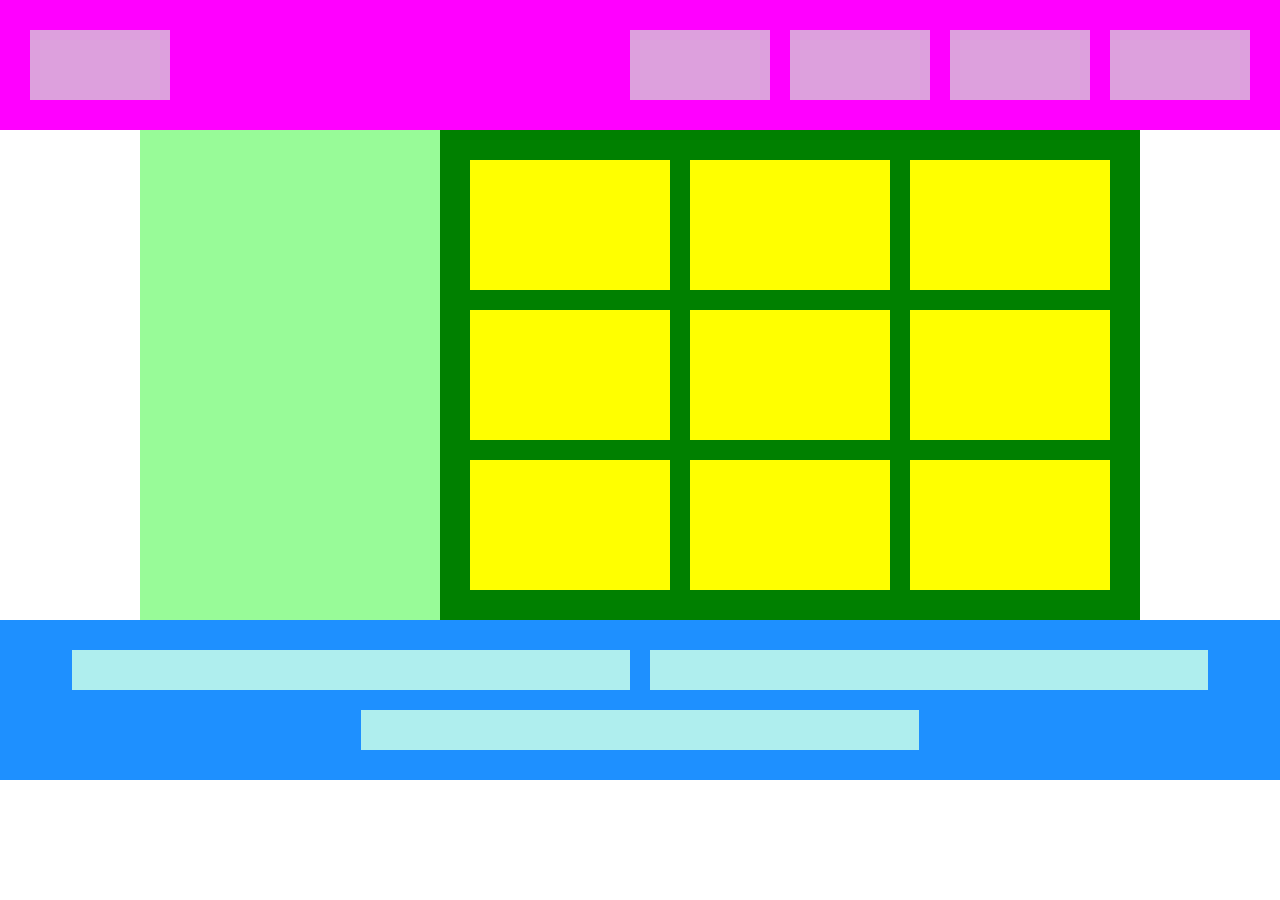
<file: flex.html>
<!DOCTYPE html>
<html lang="ja">
  <head>
    <meta charset="UTF-8"/>
    <link rel="stylesheet" href="styleflex.css"/>
    <title>chapter flex</title>
  </head>
  <body>
    <header>
      <div></div>
      <div></div>
      <div></div>
      <div></div>
      <div></div>
    </header>
    <main>
      <div class="sidebar"></div>
      <div class="main-contents">
        <div></div>
        <div></div>
        <div></div>
        <div></div>
        <div></div>
        <div></div>
        <div></div>
        <div></div>
        <div></div>
      </div>
    </main>
    <footer>
      <div></div>
      <div></div>
      <div></div>
    </footer>
  </body>
</html>
</file>
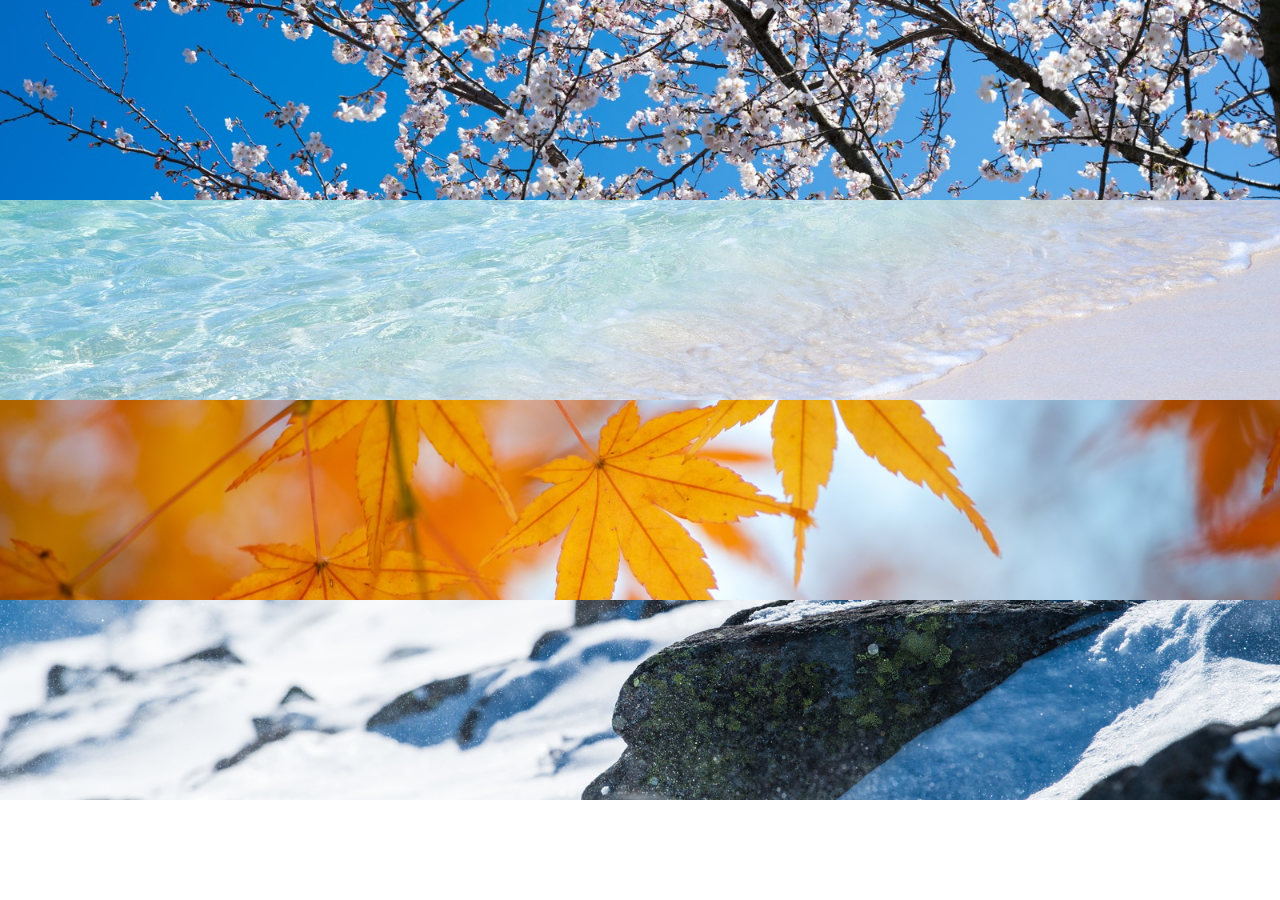
<file: index6.html>
<!DOCTYPE html>
<html lang="ja">
  <head>
    <meta charset="UTF-8"/>
    <link rel="stylesheet" href="style6.css">
    <title>chapter6</title>
  </head>
  <body>
    <div class="box1"></div>
    <div class="box2"></div>
    <div class="box3"></div>
    <div class="box4"></div>
  </body>
</html>
</file>
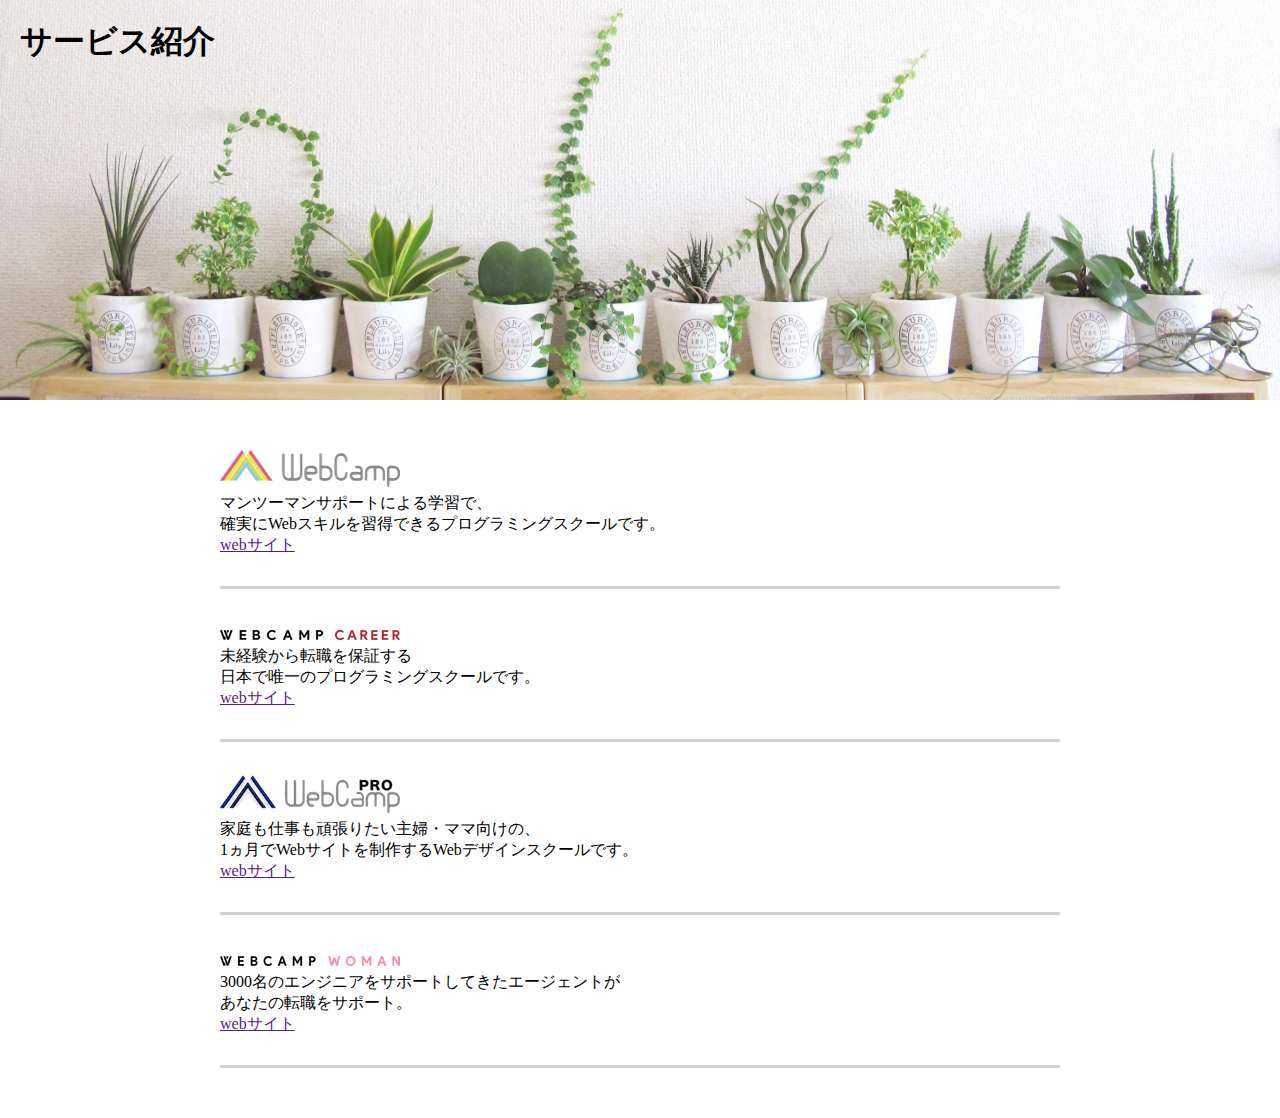
<file: index7.html>
<!DOCTYPE html>
<html lang="ja">
  <head>
    <meta charset="UTF-8"/>
    <link rel="stylesheet" href="style7.css">
    <title>chapter7</title>
  </head>
  <body>
    <section class="main-visual">
        <h1 class="main-visual-heading">サービス紹介</h1>
    </section>
    <main>
      <div class="main-list1">
        <h2>
          <img src="img7/wc-logo.png" alt="ロゴ">
        </h2> 
        <p class="main-list-text">
          マンツーマンサポートによる学習で、<br/>
          確実にWebスキルを習得できるプログラミングスクールです。
        </p>
        <a href="">webサイト</a>
      </div>
      <div class="main-list2">
        <h2>
          <img src="img7/wcc-logo.png" alt="ロゴ">
        </h2>
        <p class="main-list-text">
          未経験から転職を保証する<br/>
          日本で唯一のプログラミングスクールです。
        </p>
        <a href="">webサイト</a>
      </div>
      <div class="main-list3">
        <h2>
          <img src="img7/wcp-logo.png" alt="ロゴ">
        </h2>
        <p class="main-list-text">
          家庭も仕事も頑張りたい主婦・ママ向けの、<br/>
          1ヵ月でWebサイトを制作するWebデザインスクールです。
        </p>
        <a href="">webサイト</a>
      </div>
      <div class="main-list4">
        <h2>
          <img src="img7/wcw-logo.png" alt="ロゴ">
        </h2>
        <p class="main-list-text">
          3000名のエンジニアをサポートしてきたエージェントが<br/>
          あなたの転職をサポート。
        </p>
        <a href="">webサイト</a>
      </div>
    </main>
  </body>

</html>
</file>
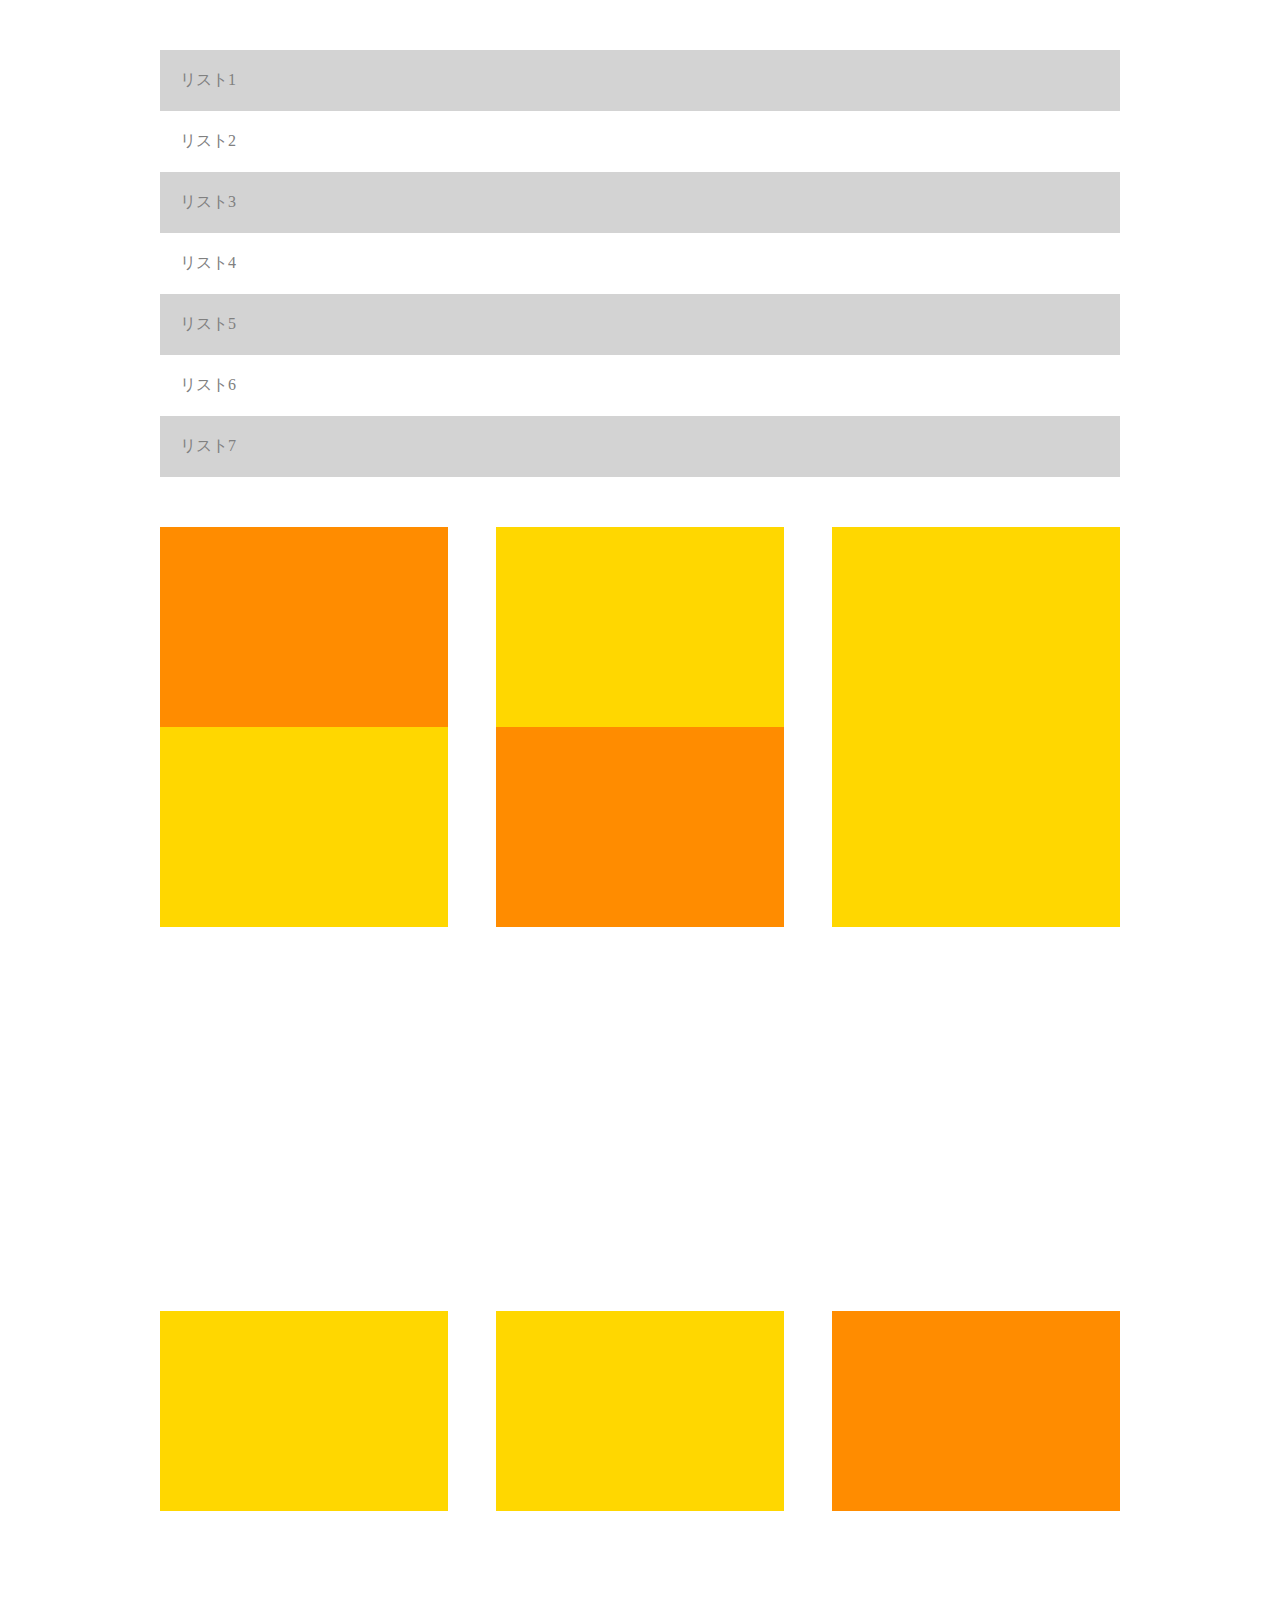
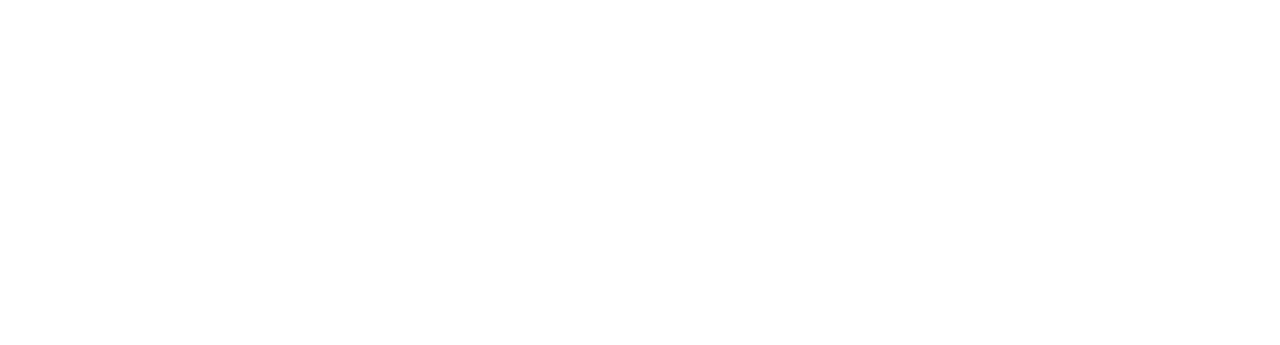
<file: index8.html>
<!DOCTYPE html>
<html lang="ja">
  <head>
    <meta charset="UTF-8">
    <link rel="stylesheet" href="style8.css">
    <title>chapter8</title>
  </head>
  <body>
    <main>
      <ul class="main-list">
        <li class="item">リスト1</li>
        <li class="item">リスト2</li>
        <li class="item">リスト3</li>
        <li class="item">リスト4</li>
        <li class="item">リスト5</li>
        <li class="item">リスト6</li>
        <li class="item">リスト7</li>
      </ul>
      <div class="box-list">
        <div class="box"></div>
        <div class="box"></div>
        <div class="box"></div>
        <div class="box"></div>
        <div class="box"></div>
        <div class="box"></div>
        <div class="box"></div>
        <div class="box"></div>
        <div class="box"></div>
      </div>
    </main>
  </body>
</html>
</file>
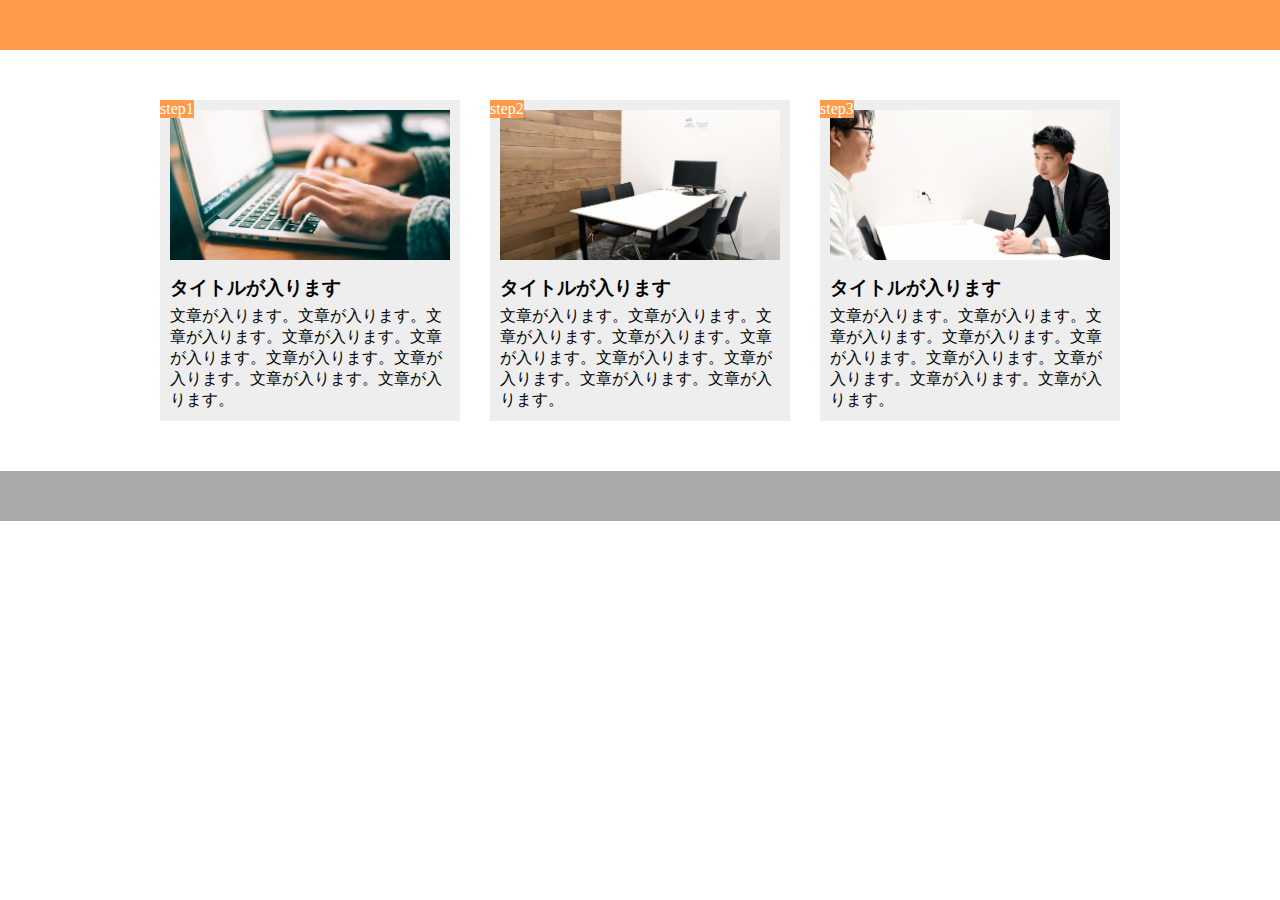
<file: index9.html>
<!DOCTYPE html>
<html lang="ja">
  <head>
    <meta charset="UTF-8"/>
    <meta name="viewport" content="width=device-width,initial-scale=1.0">
    <link rel="stylesheet" href="style9.css">
    <title>chapter9</title>
  </head>
  <body>
    <header></header>
    <main>
      <div class="box">
        <div class="img1"></div>
        <span class="step">step1</span>
        <h3 class="box-title">タイトルが入ります</h3>
        <p class="box-text">
          文章が入ります。文章が入ります。文章が入ります。文章が入ります。文章が入ります。文章が入ります。文章が入ります。文章が入ります。文章が入ります。
        </p>
      </div>
      <div class="box">
        <div class="img2"></div>
        <span class="step">step2</span>
        <h3 class="box-title">タイトルが入ります</h3>
        <p class="box-text">
          文章が入ります。文章が入ります。文章が入ります。文章が入ります。文章が入ります。文章が入ります。文章が入ります。文章が入ります。文章が入ります。
        </p>
      </div>
      <div class="box">
        <div class="img3"></div>
        <span class="step">step3</span>
        <h3 class="box-title">タイトルが入ります</h3>
        <p class="box-text">
          文章が入ります。文章が入ります。文章が入ります。文章が入ります。文章が入ります。文章が入ります。文章が入ります。文章が入ります。文章が入ります。
        </p>
      </div>


    </main>
    <footer></footer>
  </body>

</html>
</file>
<file: styleflex.css>
*{
  margin:0;
  padding:0;
  box-sizing:border-box;
}
header{
  background-color:#ff00ff;
  padding:30px 20px;
  display:flex;
  justify-content:flex-end;
}
header>div{
  background-color:plum;
  height:70px;
  margin:0 10px;
  flex-basis:140px;
}
header>:first-child{
  margin-right:auto;
}
main{
  display:flex;
  justify-content:center;
}
.sidebar{
  width:300px;
  background-color:palegreen;
}
.main-contents{
  max-width:700px;
  background-color:green;
  padding:20px;
  flex-grow:1;
  display:flex;
  flex-flow:wrap;
  justify-content:center;
}
.main-contents>div{
  background-color:yellow;
  margin:10px;
  height:130px;
  flex-basis:200px;
}
footer{
  background-color:#1e90ff;
  padding:20px;
  display:flex;
  flex-wrap:wrap;
  justify-content:center;
}
footer>div{
  max-width:600px;
  background-color:#afeeee;
  height:40px;
  margin:10px;
  flex-basis:45%;
}
</file>
<file: style6.css>
*{
  margin:0;
  padding:0;
  box-sizing:border-box;
}
.box1{
  height:200px;
  background-image:url(img6/box1.jpg);
  background-size:cover;
  background-position:center;
}
.box2{
  height:200px;
  background-image:url(img6/box2.jpg);
  background-size:cover;
  background-position:center;
}
.box3{
  height:200px;
  background-image:url(img6/box3.jpg);
  background-size:cover;
  background-position:center;
}
.box4{
  height:200px;
  background-image:url(img6/box4.jpg);
  background-size:cover;
  background-position:center;
}
</file>
<file: style7.css>
*{
  margin:0;
  padding:0;
  box-sizing:border-box;
}
.main-visual{
  width:100%;
  height:400px;
  background-image:url(img7/mv.jpg);
  background-size:cover;
  background-position:bottom;
}
.main-visual-heading{
  padding:20px;
}
main{
  width:840px;
  margin:50px auto;
}
.main-list1{
  margin-bottom:30px;
  padding-bottom:30px;
  border-bottom:3px solid #d1d1d1;
}
.main-list2{
  margin-bottom:30px;
  padding-bottom:30px;
  border-bottom:3px solid #d1d1d1;
}
.main-list3{
  margin-bottom:30px;
  padding-bottom:30px;
  border-bottom:3px solid #d1d1d1;
}
.main-list4{
  padding-bottom:30px;
  border-bottom:3px solid #d1d1d1;
}
</file>
<file: style8.css>
*{
  margin:0;
  padding:0;
  box-sizing:border-box;
}
main{
  width:960px;
  margin:50px auto;
}
.main-list{
  margin-bottom:50px;
}
.item{
  padding:20px;
  color:#808080;
  list-style:none;
}
.item:nth-child(odd){
  background-color:#d3d3d3;
}
.box-list{
  display:flex;
  flex-wrap:wrap;
}
.box{
  height:200px;
  width:30%;
  background-color:#ffd700;
  margin-right:5%;
  margin-bottom:40%;
}
.box:first-child,
.box:nth-child(5),
.box:last-child{
  background-color:#ff8c00;
}
.box:nth-child(3n){
  margin-right:0;
}
.box:nth-child(-n + 3){
  margin-bottom:0;
}
</file>
<file: style9.css>
*{
  margin:0;
  padding:0;
  box-sizing:border-box;
}
header{
  height:50px;
  background-color:#ff9a4b;
}
main{
  width:960px;
  margin:50px auto;
  display:flex;
}
.box{
  width:300px;
  margin-right:30px;
  padding:10px;
  position:relative;
  background-color:#eee;
}
.box:last-child{
  margin-right:0;
}
.img1{
  background-image:url(img9/flow01.png);
  background-size:cover;
  background-position:bottom;
  height:150px;
}
.img2{
  background-image:url(img9/flow02.png);
  background-size:cover;
  background-position:bottom;
  height:150px;
}
.img3{
  background-image:url(img9/flow03.png);
  background-size:cover;
  background-position:bottom;
  height:150px;
}
.step{
  background-color:#ff9a4b;
  color:#fff;
  position:absolute;
  top:0;
  left:0;
}
.box-title{
  margin:15px 0 5px;
}
footer{
  height:50px;
  background-color:#aaa;
}
@media screen and (max-width:768px){
  header{
    width:100%;
  }
  main{
    width:100%;
    flex-direction: column;
  }
  .box{
    width:90%;
    margin:20px auto;
  }
  .box:first-child{
    margin-top:0;
  }
  .box:last-child{
    margin:20px auto 0 auto;

  }
  .footer{
    width:100%;
  }
}
</file>
